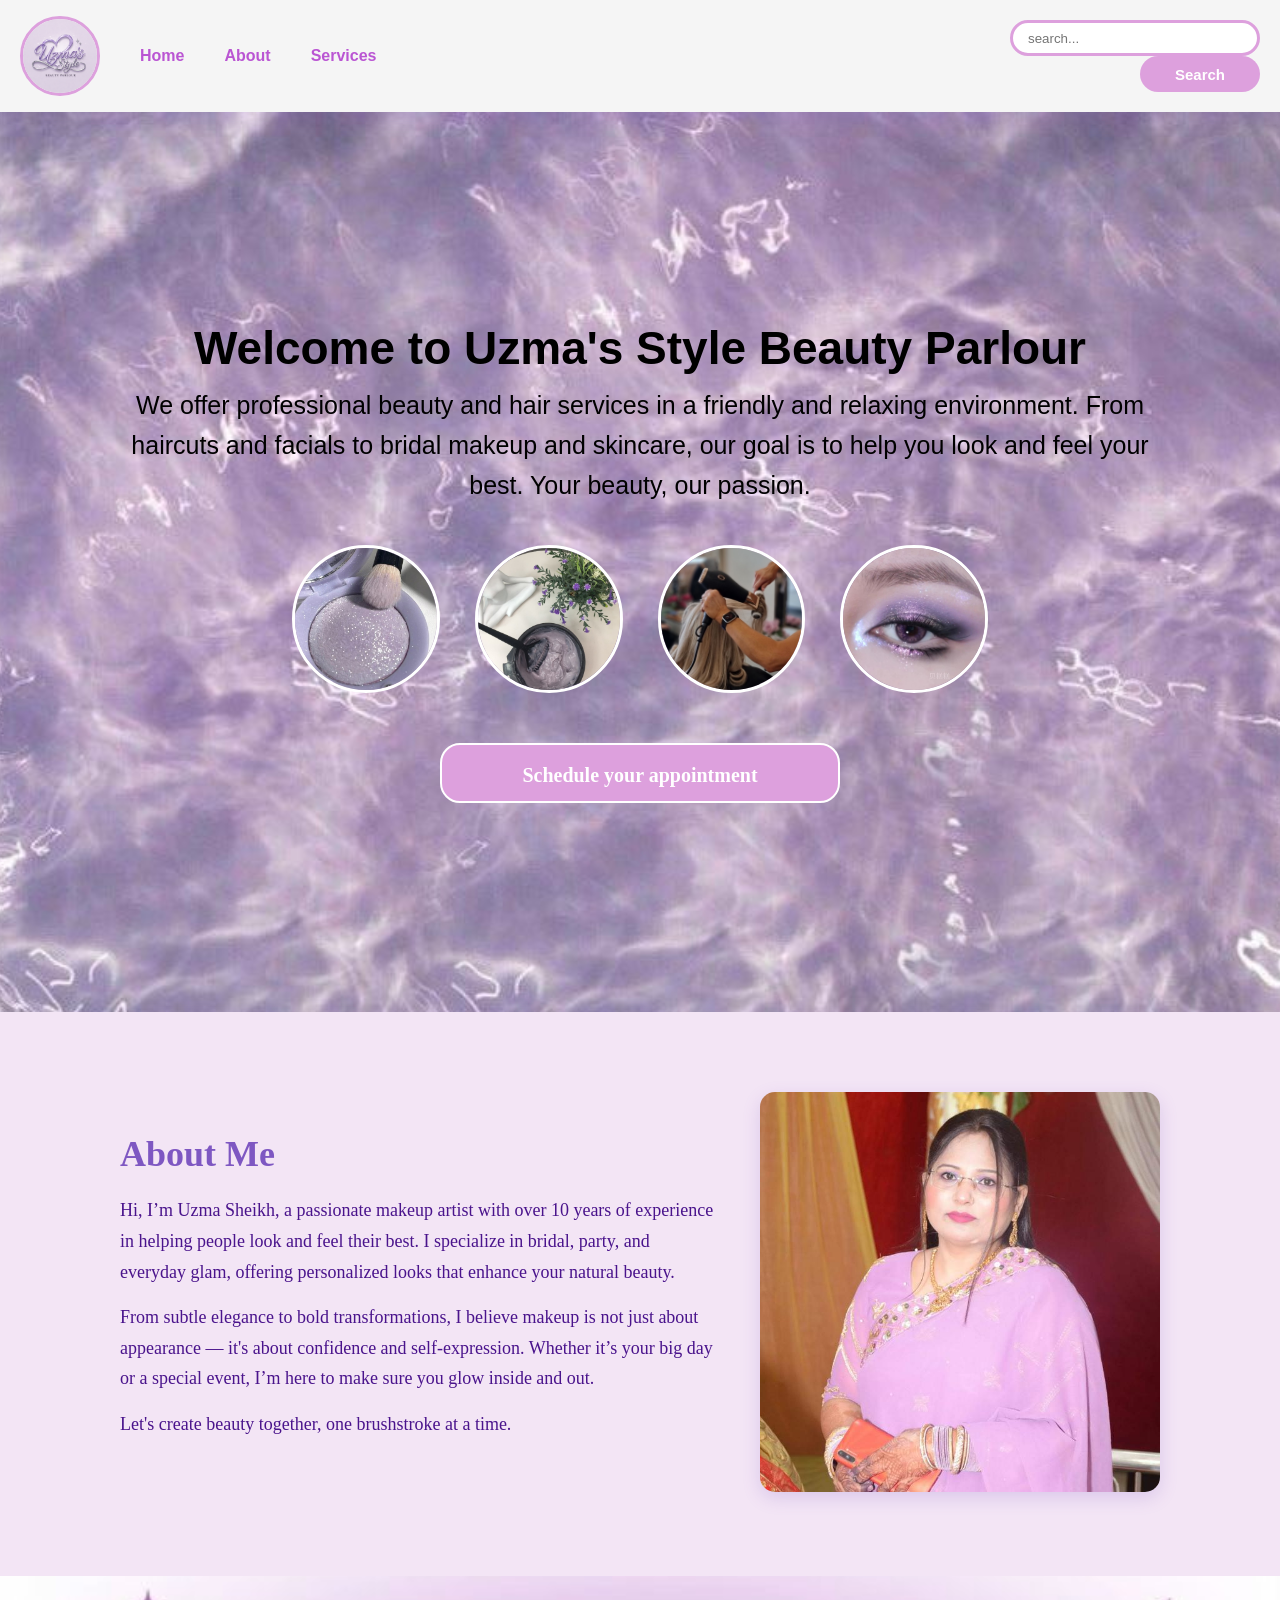
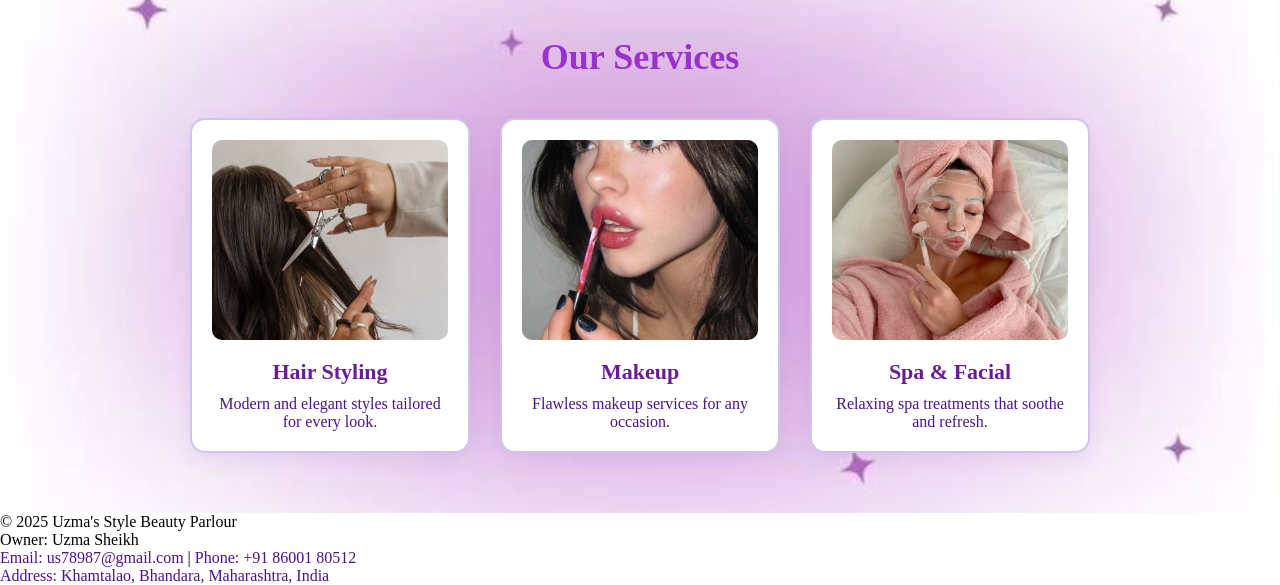
<file: index.html>
<!DOCTYPE html>
<html lang="en">
<head>
    <meta charset="UTF-8">
    <meta name="viewport" content="width=device-width, initial-scale=1.0">
    <link rel="stylesheet" href="style.css">
    <title>Uzma's Style Beauty Parlour</title>
</head>
<body>
    <nav class="navbar background">
        <ul class="nav-list">
            <div class="logo"><img src="logo.png" alt="logo"></div>
            <li><a href="#home">Home</a></li>
            <li><a href="#about">About</a></li>
            <li><a href="#services">Services</a></li>
        </ul>
        <div class="rightNav">
            <input type="text" name="search" class="search" placeholder="search...">
            <button class="btn-sm">Search</button>
        </div>
    </nav>

    <section class="bg firstSection">
        <div class="box-main">
            <div class="firstHalf">
                <p class="text-big">Welcome to Uzma's Style Beauty Parlour</p>
                
                <p class="text-small">We offer professional beauty and hair services in a friendly and relaxing environment. From haircuts and facials to bridal makeup and skincare, our goal is to help you look and feel your best.
                    Your beauty, our passion.</p>
            </div>
            <div class="secondHalf">
                <img src="mk.jpg" alt="uzma">
                <!-- <img src="mk1.jpg" alt="uzma"> -->
                <img src="mk2.jpg" alt="uzma">
                <img src="mk3.jpg" alt="uzma">
                <img src="mk4.jpg" alt="uzma">
            </div>
            <div class="thirdHalf">
               <a href="appointment.html" class="schedule-link">
                Schedule your appointment
               </a>
            </div>
        </div>
    </section>

    <section class="secondSection" id="about">
        <div class="firstAbout">
            <h2 class="about-heading">About Me</h2>
            <p class="about-text">Hi, I’m Uzma Sheikh, a passionate makeup artist with over 10 years of experience in helping people look and feel their best. I specialize in bridal, party, and everyday glam, offering personalized looks that enhance your natural beauty.</p>
            <p class="about-text">From subtle elegance to bold transformations, I believe makeup is not just about appearance — it's about confidence and self-expression. Whether it’s your big day or a special event, I’m here to make sure you glow inside and out.</p>
            <p class="about-text">Let's create beauty together, one brushstroke at a time.</p>
        </div>
        <div class="secondAbout">
            <img src="uzma.jpeg" alt="Uzma Sheikh">
        </div>
    </section>

    <section class="services" id="services">
        <h2 class="section-title">Our Services</h2>
        <div class="services-container">
    
            <div class="service-card">
                <img src="hair.jpg" alt="Hair Styling">
                <h3>Hair Styling</h3>
                <p>Modern and elegant styles tailored for every look.</p>
            </div>

            <div class="service-card">
                <img src="makeup.jpg" alt="Makeup">
                <h3>Makeup</h3>
                <p>Flawless makeup services for any occasion.</p>
            </div>

            <div class="service-card">
                <img src="spa.jpg" alt="Spa & Facial">
                <h3>Spa & Facial</h3>
                <p>Relaxing spa treatments that soothe and refresh.</p>
            </div>
        </div>
    </section>

    <footer class="footer">
    <div class="footer-container">
        <p>© 2025 Uzma's Style Beauty Parlour</p>
        <p>Owner: Uzma Sheikh</p>
        <p>
            <a href="mailto:us78987@gmail.com">Email: us78987@gmail.com</a> |
            <a href="tel:+918600180512">Phone: +91 86001 80512</a>
        </p>
        <p>
            <a href="https://maps.app.goo.gl/dLQ8Z5EWMYwpzqoY9" target="_blank">
                Address: Khamtalao, Bhandara, Maharashtra, India
            </a>
        </p>
    </div>
</footer>


</body>
</html>
</file>
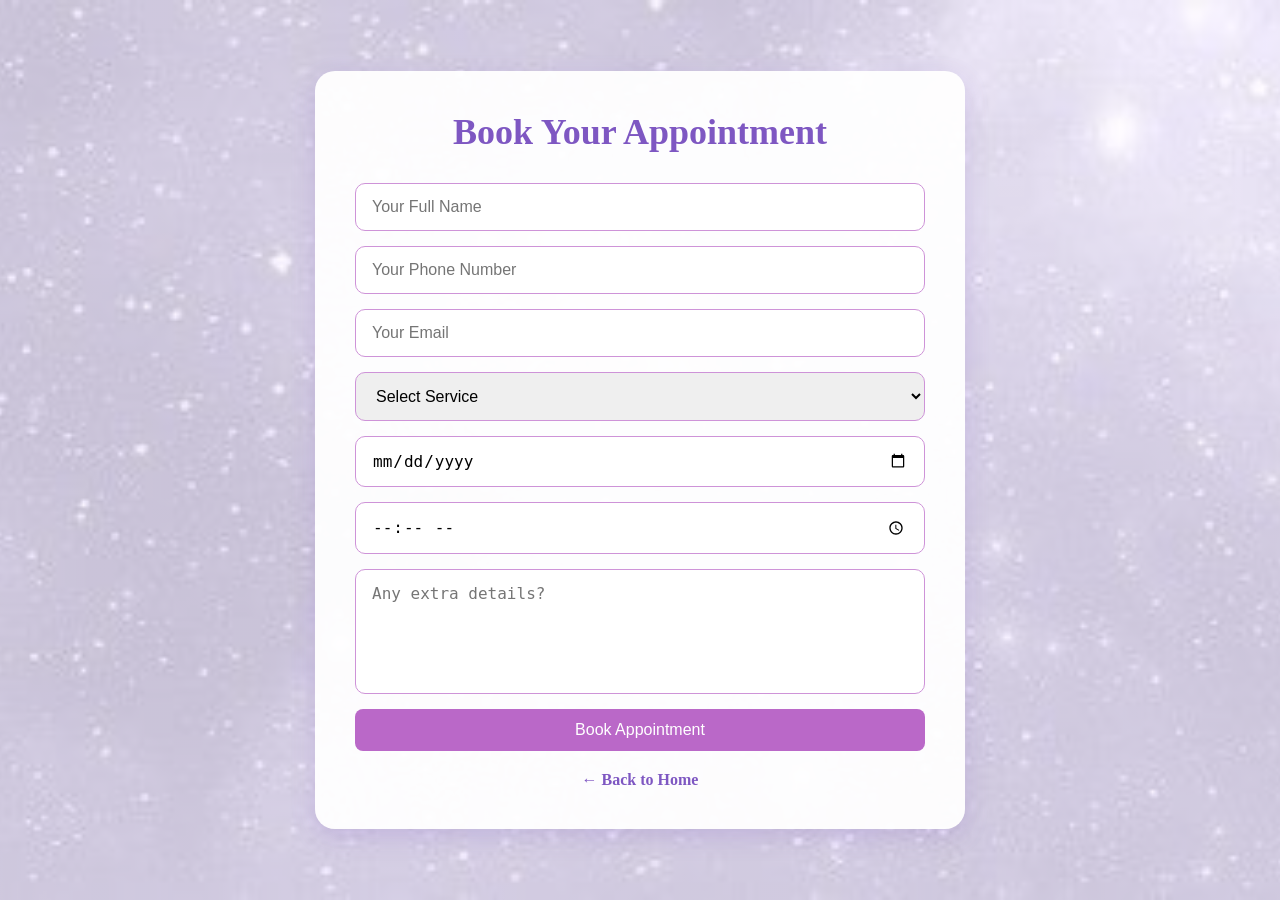
<file: appointment.html>
<!DOCTYPE html>
<html lang="en">
<head>
  <meta charset="UTF-8">
  <meta name="viewport" content="width=device-width, initial-scale=1.0">
  <title>Book Appointment - Uzma's Style Beauty Parlour</title>
  <link rel="stylesheet" href="style.css">
</head>
<body>

  <section class="appointment-page">
    <div class="appointment-box">
      <h1>Book Your Appointment</h1>

      <form action="https://formsubmit.co/us78987@gmail.com" method="POST" class="appointment-form">
        <input type="hidden" name="_captcha" value="false">
        <input type="hidden" name="_subject" value="New Appointment Booking - Uzma's Style Beauty Parlour">
        <input type="hidden" name="_template" value="table">
        <input type="hidden" name="_next" value="https://abishasheikh11-stack.github.io/Uzma-s-Style-Beauty-Parlour/thankyou.html">
        <input type="hidden" name="_autoresponse" value="Your appointment request has been received!">

        <input type="text" name="Name" placeholder="Your Full Name" required>
        <input type="tel" name="Phone" placeholder="Your Phone Number" required>
        <input type="email" name="Email" placeholder="Your Email" required>

        <select name="Service" required>
          <option value="">Select Service</option>
          <option>Hair Styling</option>
          <option>Makeup</option>
          <option>Bridal Makeup</option>
          <option>Facial</option>
          <option>Spa</option>
          <option>Haircut</option>
          <option>Skincare</option>
        </select>

        <input type="date" name="Appointment Date" required>
        <input type="time" name="Appointment Time" required>

        <textarea name="Message" rows="5" placeholder="Any extra details?"></textarea>

        <button type="submit" class="btn">Book Appointment</button>
      </form>

      <a href="index.html" class="back-home">← Back to Home</a>
    </div>
  </section>

</body>
</html>
</file>
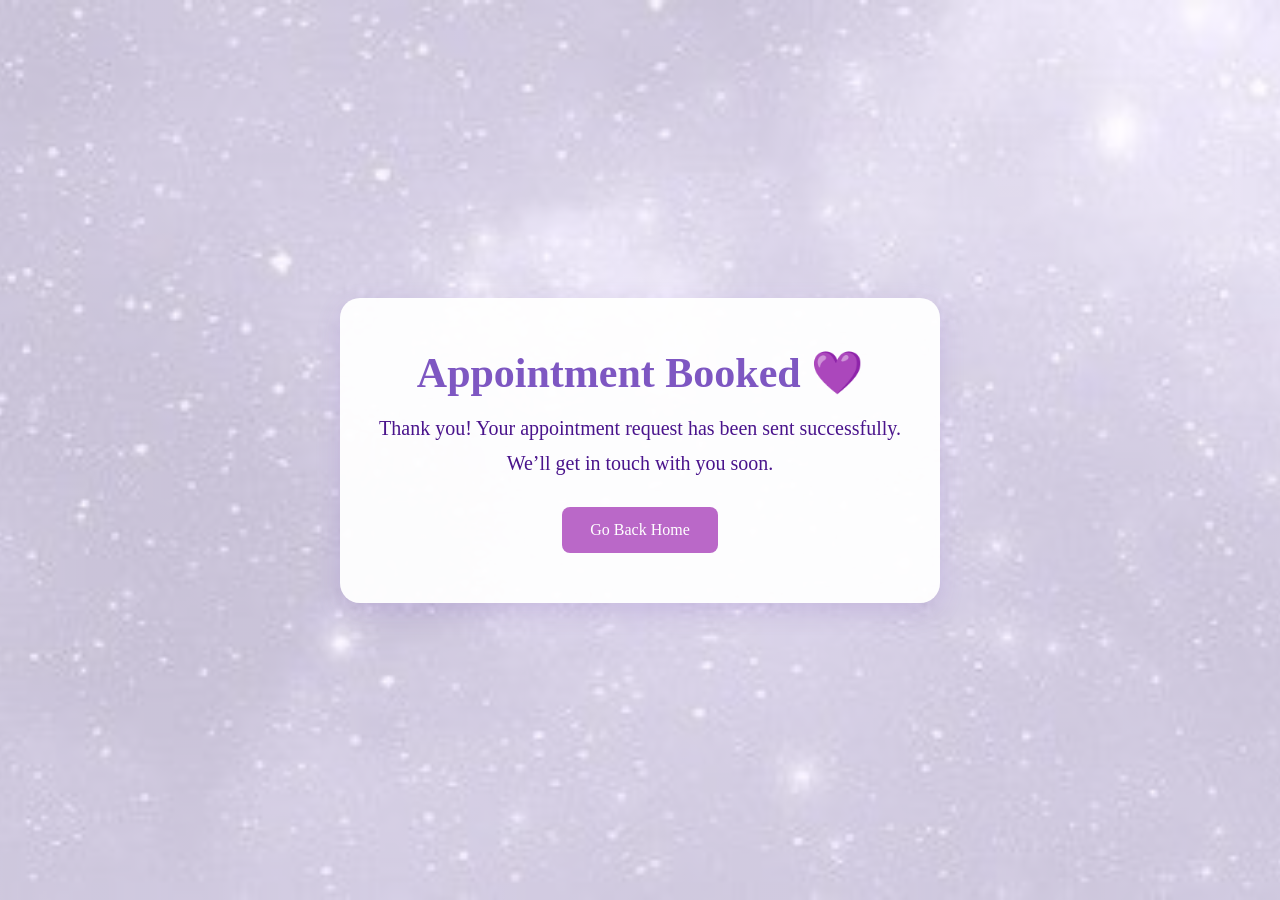
<file: thankyou.html>
<!DOCTYPE html>
<html lang="en">
<head>
  <meta charset="UTF-8">
  <meta name="viewport" content="width=device-width, initial-scale=1.0">
  <title>Appointment Sent - Uzma's Style Beauty Parlour</title>
  <link rel="stylesheet" href="style.css">
</head>
<body>

  <section class="thankyou-page">
    <div class="thankyou-box">
      <h1>Appointment Booked 💜</h1>
      <p>Thank you! Your appointment request has been sent successfully.</p>
      <p>We’ll get in touch with you soon.</p>

      <a href="index.html" class="btn thankyou-btn">Go Back Home</a>
    </div>
  </section>

</body>
</html>
</file>
<file: style.css>
*{
    margin: 0;
    padding: 0;
    box-sizing: border-box;
}

/* ---------- NAVBAR ---------- */
.navbar{
    display: flex;
    justify-content: space-between;
    align-items: center;
    position: sticky;
    top: 0;
    cursor: pointer;
    box-shadow: 0 6px 18px rgba(126, 87, 194, 0.2);
    background-color: whitesmoke;
    padding: 10px 20px;
    z-index: 1000;
    flex-wrap: wrap;
}

.nav-list{
    width: 60%;
    display: flex;
    align-items: center;
    list-style: none;
    flex-wrap: wrap;
}

.logo{
    width: auto;
    display: flex;
    justify-content: center;
    align-items: center;
    margin-right: 20px;
}

.logo img{
    width: 80px;
    border: 3px solid plum;
    border-radius: 50px;
}

.nav-list li{
    padding: 16px 20px;
}

.nav-list li a{
    text-decoration: none;
    font-family: Verdana, sans-serif;
    font-weight: bold;
    color: mediumorchid;
}

.nav-list li a:hover{
    color: white;
    background-color: plum;
    padding: 4px 7px;
    border-radius: 20px;
}

.rightNav{
    width: 30%;
    text-align: right;
    padding: 10px 0;
}

.rightNav input{
    width: 250px;
    height: 36px;
    border: 3px solid plum;
    border-radius: 20px;
    padding-left: 15px;
}

.rightNav .btn-sm{
    width: 120px;
    height: 36px;
    background-color: plum;
    color: white;
    border: none;
    border-radius: 20px;
    font-weight: bold;
    font-size: 15px;
    cursor: pointer;
    margin-left: 10px;
}

.rightNav .btn-sm:hover{
    background-color: rgb(150, 104, 150);
}

/* ---------- HERO ---------- */
.background{
    background: whitesmoke;
    background-size: cover;
    background-blend-mode: lighten;
}

.bg{
    background: rgba(0, 0, 0, 0.7) url('bg.jpg');
    background-size: cover;
    background-position: center;
    background-blend-mode: lighten;
}

.box-main{
    width: 80%;
    max-width: 1200px;
    margin: auto;
    padding: 80px 0;
}

.firstSection{
    min-height: 100vh;
    display: flex;
    justify-content: center;
    align-items: center;
}

.firstHalf{
    width: 100%;
    margin: auto;
}

.text-big{
    text-align: center;
    font-family: 'Doris PP', sans-serif;
    font-weight: bold;
    font-size: 46px;
    color: black;
}

.text-small{
    padding: 10px 0;
    text-align: center;
    font-family: 'Doris PP', sans-serif;
    font-size: 25px;
    color: black;
    line-height: 1.6;
}

/* ---------- HERO IMAGES ---------- */
.secondHalf{
    width: 100%;
    display: flex;
    justify-content: center;
    align-items: center;
    padding: 20px;
    flex-wrap: wrap;
    gap: 15px;
}

.secondHalf img{
    width: 15%;
    min-width: 120px;
    margin: 10px;
    border: 3px solid white;
    border-radius: 200px;
    object-fit: cover;
}

/* ---------- HERO BUTTON ---------- */
.thirdHalf{
    width: 100%;
    display: flex;
    justify-content: center;
    align-items: center;
    margin-top: 20px;
}

.schedule-link{
    display: inline-block;
    width: 400px;
    height: 60px;
    line-height: 60px;
    text-align: center;
    background-color: plum;
    color: white;
    border: 2px solid white;
    border-radius: 20px;
    font-size: 20px;
    text-decoration: none;
    font-weight: bold;
    cursor: pointer;
}

.schedule-link:hover{
    background-color: rgb(150, 104, 150);
}

/* ---------- ABOUT ---------- */
.secondSection{
    background-color: #f3e5f5;
    padding: 80px 20px;
    display: flex;
    flex-wrap: wrap;
    align-items: center;
    justify-content: center;
    gap: 40px;
    box-shadow: 0 6px 18px rgba(126, 87, 194, 0.2);
}

.firstAbout{
    max-width: 600px;
    flex: 1;
}

.secondAbout img{
    width: 100%;
    max-width: 400px;
    border-radius: 15px;
    box-shadow: 0 6px 18px rgba(126, 87, 194, 0.2);
}

.about-heading{
    font-size: 36px;
    color: #7e57c2;
    margin-bottom: 20px;
    font-weight: bold;
}

.about-text{
    font-size: 18px;
    color: #4a148c;
    line-height: 1.7;
    margin-bottom: 15px;
}

/* ---------- SERVICES ---------- */
.services{
    background: rgba(0, 0, 0, 0.7) url('bg1.jpg');
    background-size: cover;
    background-position: center;
    background-blend-mode: lighten;
    padding: 60px 20px;
    text-align: center;
}

.section-title{
    font-size: 36px;
    margin-bottom: 40px;
    color: darkorchid;
    font-weight: bold;
}

.services-container{
    display: flex;
    flex-wrap: wrap;
    justify-content: center;
    gap: 30px;
}

.service-card{
    background-color: #ffffff;
    border: 2px solid #d1c4e9;
    border-radius: 15px;
    box-shadow: 0 6px 18px rgba(126, 87, 194, 0.1);
    width: 280px;
    padding: 20px;
    transition: transform 0.3s ease;
}

.service-card:hover{
    transform: translateY(-10px);
    box-shadow: 0 10px 20px rgba(126, 87, 194, 0.2);
}

.service-card img{
    width: 100%;
    height: 200px;
    object-fit: cover;
    border-radius: 10px;
    margin-bottom: 15px;
}

.service-card h3{
    font-size: 22px;
    color: #6a1b9a;
    margin-bottom: 10px;
}

.service-card p{
    font-size: 16px;
    color: #4a148c;
}

/* ---------- CONTACT ---------- */
.contact{
    background-color: #ede7f6;
    padding: 80px 20px;
    text-align: center;
}

.contact-heading{
    font-size: 36px;
    color: #7e57c2;
    margin-bottom: 40px;
}

.contact-container{
    display: flex;
    flex-wrap: wrap;
    justify-content: center;
    gap: 40px;
    max-width: 700px;
    margin: 0 auto;
}

.contact-form{
    flex: 1;
    display: flex;
    flex-direction: column;
    gap: 15px;
    min-width: 300px;
}

.contact-form input,
.contact-form textarea{
    padding: 12px 15px;
    border: 1px solid #ce93d8;
    border-radius: 8px;
    font-size: 16px;
    resize: none;
    width: 100%;
}

.contact-form input:focus,
.contact-form textarea:focus{
    border-color: #ba68c8;
    outline: none;
}

.btn{
    background-color: #ba68c8;
    color: white;
    padding: 12px;
    font-size: 16px;
    border: none;
    border-radius: 8px;
    cursor: pointer;
    transition: background-color 0.3s ease;
}

.btn:hover{
    background-color: #9c27b0;
}

/* ---------- FOOTER ---------- */
.footer-container a{
    color: #4a148c;
    text-decoration: none;
    font-weight: 500;
}

.footer-container a:hover{
    color: #7e57c2;
    text-decoration: underline;
}

/* ---------- APPOINTMENT PAGE ---------- */
.appointment-page{
    padding: 60px 20px;
    display: flex;
    justify-content: center;
    align-items: center;
    min-height: 100vh;
    background: linear-gradient(rgba(255,255,255,0.7), rgba(255,255,255,0.7)), url('bg2.jpg');
    background-size: cover;
    background-position: center;
}

.appointment-box{
    background: rgba(255, 255, 255, 0.95);
    width: 100%;
    max-width: 650px;
    padding: 40px;
    border-radius: 20px;
    box-shadow: 0 8px 24px rgba(126, 87, 194, 0.2);
}

.appointment-box h1{
    text-align: center;
    color: #7e57c2;
    margin-bottom: 30px;
    font-size: 36px;
}

.appointment-form{
    display: flex;
    flex-direction: column;
    gap: 15px;
}

.appointment-form input,
.appointment-form select,
.appointment-form textarea{
    width: 100%;
    padding: 14px 16px;
    border: 1px solid #ce93d8;
    border-radius: 10px;
    font-size: 16px;
    resize: none;
}

.appointment-form input:focus,
.appointment-form select:focus,
.appointment-form textarea:focus{
    outline: none;
    border-color: #ba68c8;
    box-shadow: 0 0 6px rgba(186, 104, 200, 0.3);
}

.back-home{
    display: block;
    text-align: center;
    margin-top: 20px;
    color: #7e57c2;
    text-decoration: none;
    font-weight: bold;
}

.back-home:hover{
    text-decoration: underline;
}

/* ---------- THANK YOU PAGE ---------- */
.thankyou-page{
    min-height: 100vh;
    display: flex;
    justify-content: center;
    align-items: center;
    background: linear-gradient(rgba(255,255,255,0.7), rgba(255,255,255,0.7)), url('bg2.jpg');
    background-size: cover;
    background-position: center;
    padding: 20px;
}

.thankyou-box{
    background: rgba(255, 255, 255, 0.95);
    max-width: 600px;
    width: 100%;
    padding: 50px 30px;
    text-align: center;
    border-radius: 20px;
    box-shadow: 0 8px 24px rgba(126, 87, 194, 0.2);
}

.thankyou-box h1{
    font-size: 42px;
    color: #7e57c2;
    margin-bottom: 20px;
}

.thankyou-box p{
    font-size: 20px;
    color: #4a148c;
    margin-bottom: 12px;
}

.thankyou-btn{
    display: inline-block;
    margin-top: 20px;
    text-decoration: none;
    padding: 14px 28px;
}


/* ---------- MOBILE RESPONSIVE ---------- */
@media screen and (max-width: 768px){

    .navbar{
        display: flex;
        flex-direction: row;
        align-items: center;
        justify-content: space-between;
        padding: 8px 12px;
        flex-wrap: nowrap;
        overflow-x: auto;
        white-space: nowrap;
    }

    .nav-list{
        width: auto;
        display: flex;
        flex-direction: row;
        align-items: center;
        gap: 12px;
        flex-wrap: nowrap;
    }

    .nav-list li{
        width: auto;
        padding: 0;
    }

    .nav-list li a{
        font-size: 14px;
    }

    .logo{
        width: auto;
        margin-right: 10px;
    }

    .logo img{
        width: 45px;
    }

    .rightNav{
        width: auto;
        display: flex;
        flex-direction: row;
        align-items: center;
        gap: 8px;
        padding: 0;
        margin-left: 10px;
    }

    .rightNav input{
        width: 120px;
        height: 30px;
        font-size: 13px;
    }

    .rightNav .btn-sm{
        width: auto;
        height: 30px;
        padding: 0 12px;
        font-size: 13px;
        margin-left: 0;
    }

    .box-main{
        width: 90%;
        padding: 40px 0;
    }

    .text-big{
        font-size: 30px;
    }

    .text-small{
        font-size: 18px;
    }

    .secondHalf{
        gap: 10px;
    }

    .secondHalf img{
        width: 42%;
        min-width: unset;
        margin: 5px;
    }

    .schedule-link{
        width: 100%;
        font-size: 18px;
        height: 55px;
        line-height: 55px;
    }

    .secondSection{
        flex-direction: column;
        text-align: center;
        padding: 50px 20px;
    }

    .about-heading{
        font-size: 28px;
    }

    .about-text{
        font-size: 16px;
    }

    .secondAbout img{
        max-width: 90%;
    }

    .section-title{
        font-size: 28px;
    }

    .services-container{
        flex-direction: column;
        align-items: center;
    }

    .service-card{
        width: 90%;
        max-width: 320px;
    }

    .contact-heading{
        font-size: 28px;
    }

    .contact-container{
        flex-direction: column;
        gap: 20px;
    }

    .contact-form{
        min-width: unset;
        width: 100%;
    }

    .footer-container p{
    font-size: 14px;
    line-height: 1.8;
    }

    .appointment-box{
        width: 90%;
        padding: 25px 15px;
    }

    .appointment-box h1{
        font-size: 26px;
    }

    .btn{
        width: 100%;
        font-size: 16px;
    }

    .back-home{
        font-size: 14px;
    }

    .thankyou-box{
        width: 90%;
        padding: 35px 20px;
    }

    .thankyou-box h1{
        font-size: 30px;
    }

    .thankyou-box p{
        font-size: 17px;
    }
}

.navbar::-webkit-scrollbar {
    display: none;
}
</file>
